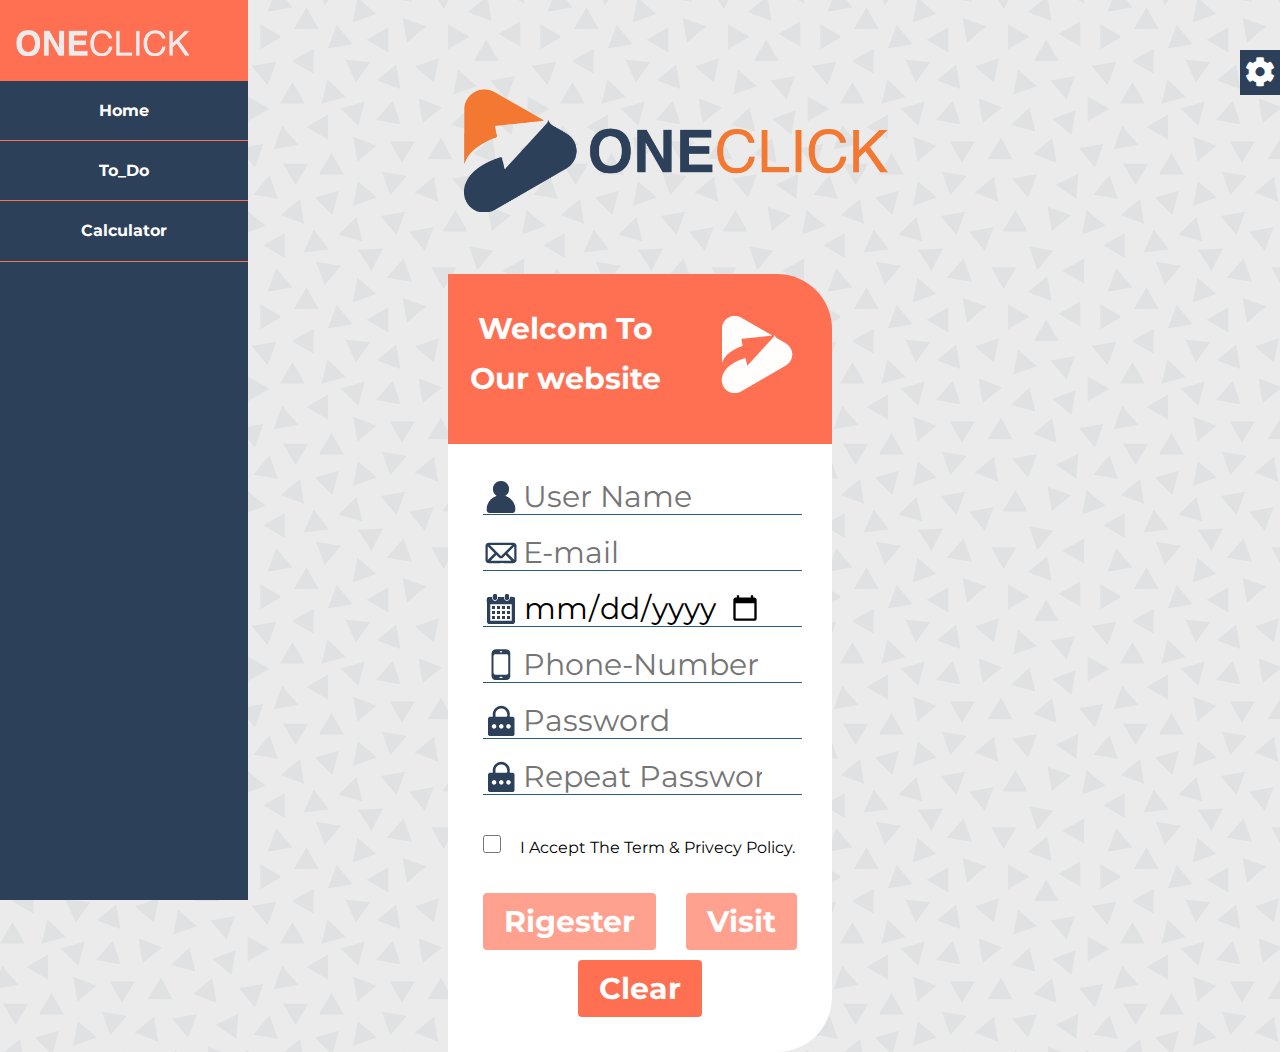
<file: project2-Dynamic Website/code/index.html>
<!DOCTYPE html>
<html lang="en">
<head>
    <meta charset="UTF-8">
    <meta name="viewport" content="width=device-width, initial-scale=1.0">2

    <meta name="description" content="Sign up with us to make some calculation and to write do list and save task on your browser  all of that in oneclick !  ">
    <meta name="keywords" content="Sign up page , To Do List , Calculator, HTML , CSS , Javascript , JS">
    <meta name="author" content="Hamzeh Obeidat, Mohammad Yacoub , Anas Melhem">

    <link rel="stylesheet" href="https://stackpath.bootstrapcdn.com/bootstrap/4.3.1/css/bootstrap.min.css" >
    <link rel="stylesheet" href="css/all.min.css">
    <link href="https://fonts.googleapis.com/css2?family=Montserrat:wght@300;400;700&display=swap" rel="stylesheet">

    <link rel="icon" href="images/favicon.png"  sizes="16x16">


    <link rel="stylesheet" href="css/main.css">
    <script src="https://code.jquery.com/jquery-3.1.0.min.js"></script>
    
    <title>Document</title>
</head>
<body>
    <!-- Start Navbar -->
    <header class="header" role="banner">
        <h1 class="logo">
          <a href="#"><img src="images/logowhit.png" alt=""></a>
        </h1>
        <div class="nav-wrap">
          <nav class="main-nav" role="navigation">
            <ul class="unstyled list-hover-slide">
              <li><a href="index.html">Home</a></li>
              <li><a href="to-do-list.html">To_Do</a></li>
              <li><a href="calculator.html">Calculator</a></li>
              
            </ul>
          </nav>
        </div>
      </header>

      <!-- End Navbar -->

       <!-- Start seting Box -->
       <div class="setting-box">

        <div class="toggl-seting">
            <i class="fa fa-cog icog"></i>
        </div>

        <div class="setings-contaner">
            <div class="option-box">
                <h4>Colors</h4>
                <ul class="colors-list">
    
                    <li class="active" data-color="#FF7052"></li>
                    <li data-color="#DAA46E"></li>
                    <li data-color="#7BBD59"></li>
                    <li data-color="#d61212"></li>
                </ul>

                <h4>Font Size</h4>
                <select class="font_size" id="font_size">
                    <option value="1.25rem">1.25rem</option>
                    <option value="1.375rem">1.375rem</option>
                    <option value="1.5625rem">1.5625rem</option>
                    <option value="1.6875rem">1.6875rem</option>
                    <option value="1.8125rem">1.8125rem</option>
                </select>

                <hr>
                <h4>Font Family</h4>
                <select name="font_family" id="font_family">
                    <option value="Arial" selected>Arial</option>
                    <option value="Verdana">Verdana</option>
                    <option value="Helvetica">Helvetica</option>
                    <option value="Times New Roman">Times New Roman</option>
                    <option value="Courier New">Courier New</option>
                </select>
            </div>
        </div>
    </div>

      <!-- Start login Form -->
    <div class = "container2">
        <div class="logo-website">
            <img src="images/logopng.png" alt="">
        </div>
        <div class="login-head">
           <div class="web-name">
               Welcom To <br>
               Our website
           </div>
           <div class="login-logo">
            <img src="images/logoicon.png">
           </div>
        </div>
        <div class="login-body">
             <!--login-->
        <div class="login">
            <!--Start Form (Log in)-->
            <div class="reg-info">
              <input type="text" placeholder="User Name" class="userName"  required>
              
              <input type="email" placeholder="E-mail" class="userEmail" required>
              
              <input type="date" id="birthday" name="birthday" class="userBirht" required>
              <input type="text" placeholder="Phone-Number" class="userPone" required>
              <input type="password" placeholder="Password" class="userPass" required>
              <input type="password" placeholder="Repeat Password" class="userPass" id = "reppass" required>
              <input type="checkbox" id="check" name="" >
              <label > I Accept The Term & Privecy Policy.</label><br>
              <div class="btn-conf"> 
                
                <button class="btn disabled ische " id="register">Rigester</button><button class="btn disabled ische" id="visit">Visit</button><button class="btn " id="clear">Clear</button>
              </div>
            </div>    
          <!-- </form> -->
          <!--End Form-->
        </div>
    </div>
    <!-- End login Form -->
    </div>




    <script src="https://code.jquery.com/jquery-3.3.1.slim.min.js" ></script>

    <script src="https://cdnjs.cloudflare.com/ajax/libs/popper.js/1.14.7/umd/popper.min.js" ></script>
    
    <script src="https://stackpath.bootstrapcdn.com/bootstrap/4.3.1/js/bootstrap.min.js" ></script>
    <script  src="js/main.js"></script>
</body>
</html>
</file>
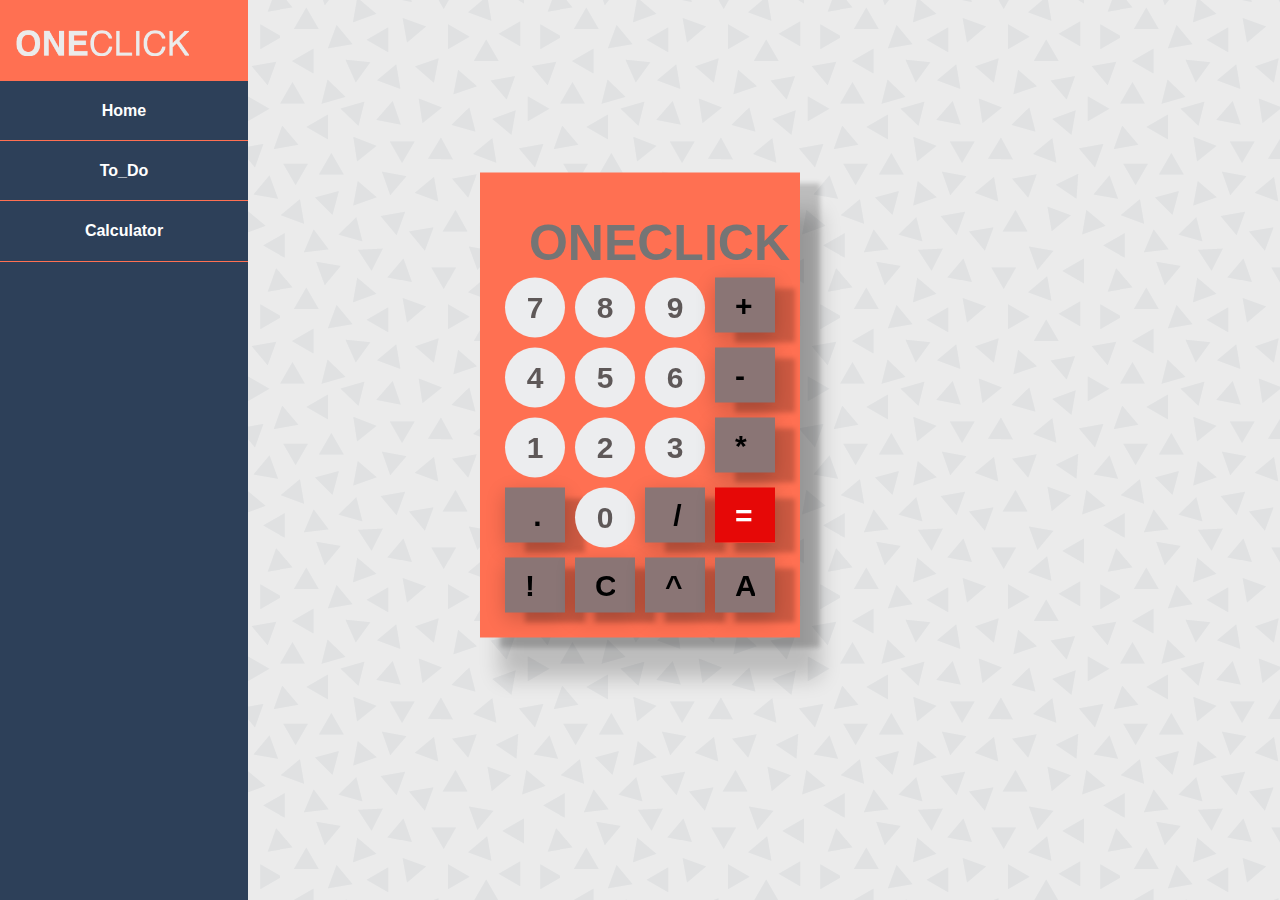
<file: project2-Dynamic Website/code/calculator.html>
<!DOCTYPE html>
<html lang="en">
<head>
    <meta charset="UTF-8">
    <meta name="viewport" content="width=device-width, initial-scale=1.0">
    <link rel="stylesheet" href="https://stackpath.bootstrapcdn.com/bootstrap/4.3.1/css/bootstrap.min.css" >
    <link rel="stylesheet" href="css/main.css">
    <link rel="stylesheet" href="css/calculator.css">
    <script src="https://code.jquery.com/jquery-3.1.0.min.js"></script>
    
    <title>Calculator</title>
</head>
<body>
    <header class="header" role="banner">
        <h1 class="logo">
          <a href="#"><img src="images/logowhit.png" alt=""></a>
        </h1>
        <div class="nav-wrap">
          <nav class="main-nav" role="navigation">
            <ul class="unstyled list-hover-slide">
              <li><a href="index.html">Home</a></li>
              <li><a href="to-do-list.html">To_Do</a></li>
              <li><a href="calculator.html">Calculator</a></li>
              
            </ul>
          </nav>
        </div>
      </header>


      <div class="container">
        <form name="form">
         <div class="display">
                 <input type="text"  name="displayResult"   id="calcinput" disabled placeholder="ONECLICK" eadonly />
    
         </div>
           <div class="buttons">
             <div class="row">
              <input  type="button"  name="b7"   value="7"  onClick="calcNumbers(b7.value)">
              <input  type="button"  name="b8"   value="8"  onClick="calcNumbers(b8.value)">
              <input  type="button"  name="b9"   value="9"  onClick="calcNumbers(b9.value)">
              <input  type="button1" name="addb" value="+"  onClick="calcNumbers(addb.value)">
            </div>
    
            <div class="row">
              <input  type="button"  name="b4"   value="4"  onClick="calcNumbers(b4.value)">
              <input  type="button"  name="b5"   value="5"  onClick="calcNumbers(b5.value)">
              <input  type="button"  name="b6"   value="6"  onClick="calcNumbers(b6.value)">
              <input  type="button1" name="subb" value="-"  onClick="calcNumbers(subb.value)">
            </div>
    
            <div class="row">
              <input type="button"  name="b1"   value="1"  onClick="calcNumbers(b1.value)">
              <input type="button"  name="b2"   value="2"  onClick="calcNumbers(b2.value)">
              <input type="button"  name="b3"   value="3"  onClick="calcNumbers(b3.value)">
              <input type="button1" name="mulb" value="*"  onClick="calcNumbers(mulb.value)">
            </div>
    
            <div class="row">
              <input type="button1"  name="potb"   value=" ."   readonly  onClick="calcNumbers(potb.value)">
                      <input type="button"   name="b0"     value="0"   readonly  onClick="calcNumbers(b0.value)">
              <input type="button1"  name="divb"   value=" /"   readonly  onClick="calcNumbers(divb.value)">
              <input type="button1"  class="red"   value="="   readonly  onClick="displayResult.value=eval(displayResult.value)">
                    </div>
    
                    <div class="row">
                        <input type="button1"   name="bf"                  value="!"      readonly    onClick="calcNumbers(bf.value)">
                        <input type="button1"   name="bcc"      id="ce"    value="C"      readonly    onClick="calcNumbers(bcc.value)">
                        <input type="button1"   name="power1"   id="po"    value="^"      readonly    onClick="calcNumbers(power1.value)">
                        <input type="button1"   name="ABS"      id="ABS"   value="A"    readonly    onClick="calcNumbers(ABS.value)">
    
                    </div>
          </div>
    
        </form>
        </div>


    
    <script src="https://code.jquery.com/jquery-3.3.1.slim.min.js" ></script>

    <script src="https://cdnjs.cloudflare.com/ajax/libs/popper.js/1.14.7/umd/popper.min.js" ></script>
    
    <script src="https://stackpath.bootstrapcdn.com/bootstrap/4.3.1/js/bootstrap.min.js" ></script>
    <script  src="js/calculator.js"></script>
</body>
</html>
</file>
<file: project2-Dynamic Website/code/css/main.css>
:root {
  --main-color: #ff7052;
  --main-size: 30px;
}
/* html {
  font-size: 62.5%;
} */

* {
  box-sizing: border-box;
}

body {
  margin: 0;
  padding: 0;
  font-family: "Montserrat", sans-serif;
  background-image: url("../images/pattern.png");
  background-color: #ebebeb;
  height: 100vh;
}

/*Start seting Box*/
.setting-box {
  height: 100vh;
  position: fixed;
  right: -150px;
  top: 0;
  width: 150px;
  background-color: #2d4059;
}

.setting-box.open {
  right: 0;
}

#font_family {
  width: 60px;
}

.setting-box .toggl-seting {
  background-color: #2d4059;
  position: absolute;
  top: 50px;
  color: #fff;
  font-size: var(--main-size);
  text-align: center;
  cursor: pointer;
  left: -40px;
}

.setting-box .toggl-seting .icog {
  /* padding: 8px; */
  width: 40px;
}

.setting-box .option-box {
  padding: 20px;
}
.setting-box .option-box h4 {
  margin-bottom: 20px;
  color: var(--main-color);
}
.setting-box .option-box .colors-list {
  list-style: none;
  text-align: center;
  padding: 0;
}
.setting-box .option-box .colors-list li {
  width: 30px;
  height: 30px;
  background-color: #333;
  opacity: 0.5;
  cursor: pointer;
  border-radius: 50%;
  display: block;
  margin: 20px auto;
}

.setting-box .option-box .colors-list li.active {
  opacity: 1;
}

.setting-box .option-box .colors-list li:first-child {
  background-color: #ff7052;
}

.setting-box .option-box .colors-list li:nth-child(2) {
  background-color: #daa46e;
}
.setting-box .option-box .colors-list li:nth-child(3) {
  background-color: #7bbd59;
}
.setting-box .option-box .colors-list li:nth-child(4) {
  background-color: #d61212;
}

/*End seting Box*/

/*start navbar*/

.unstyled {
  list-style: none;
  padding: 0;
  margin: 0;
}

.unstyled a {
  text-decoration: none;
}

.header {
  position: fixed;
  left: 0;
  top: 0;

  width: 15.5rem;
  background: #2d4059;
  height: 100vh;
}

.logo {
  /* padding: 0 20px; */
  margin: 0;
}

.logo a {
  display: block;
  padding: 1rem 1rem;
  width: 100%;
  text-decoration: none;
  transition: 0.15s linear all;
}

.logo a img {
  width: 80%;
}

.logo a:hover {
  color: #fff;
  background-color: var(--main-color);
}

.main-nav ul {
  border-top: solid 1px var(--main-color);
  text-align: center;
}

.main-nav li {
  border-bottom: solid 1px var(--main-color);
}

.main-nav a {
  padding: 1.1em 0;
  color: #fff;
  font-weight: bold;
}

.list-hover-slide li {
  position: relative;
  overflow: hidden;
}

.list-hover-slide a {
  display: block;
  position: relative;
  z-index: 1;

  transition: 0.35s ease all;
}

.list-hover-slide a:before {
  content: "";
  display: block;
  z-index: -1;
  position: absolute;
  left: -100%;
  top: 0;
  width: 100%;
  height: 100%;
  border-right: solid 5px var(--main-color);
  background: #ebebeb;

  transition: 0.35s ease all;
}
.list-hover-slide a:hover {
  color: var(--main-color);
}

.list-hover-slide a:hover::before {
  left: 0;
}

/*end navbar*/

.container2 {
  width: 30%;
  height: 60%;
  color: white;
  margin: 50px auto;
}

.container2 .logo-website {
  width: 500px;
  height: 200px;
}
.container2 .logo-website img {
  width: 100%;
  padding: 15px 60px 15px 16px;
}

.container2 .login-head {
  background-color: var(--main-color);
  height: 170px;
  border-top-right-radius: 55px;
  font-family: "Montserrat", sans-serif;
}

.container2 .login-head .web-name {
  width: calc(100% - 150px);
  /* background-color: blue; */
  float: left;
  height: 100%;
  text-align: center;
  line-height: 50px;
  font-size: var(--main-size);
  padding-top: 30px;
  font-weight: bold;
}

.container2 .login-head .login-logo {
  /* background-color: yellow; */
  width: 150px;
  height: 100%;
  float: left;
}

.container2 .login-head .login-logo img {
  /* opacity: 0.4; */
  margin: 35px 30px;
  width: 90px;
  transition: 0.5s;
  cursor: pointer;
}

.container2 .login-head .login-logo img:hover {
  opacity: 1;
  transform: rotate(360deg) scale(1.2, 1.2);
}

/**********************/
/*
form {
  min-height: 450px;
  padding-bottom: 10px;
  margin: 50px auto;
  background: #041122;
  text-align: center;
  border-radius: 5px;
  box-shadow: 1px 2px 2px rgba(4, 17, 34, 0.68);
  position: relative;
}

form img {
  opacity: 0.4;
  margin-top: 31px;
  margin-bottom: 30px;
  width: 80px;
  transition: 0.5s;
  cursor: pointer;
}*/

/*start header*/

div .header {
  overflow: hidden;
  width: 100%;
  box-sizing: border-box;
  display: inline-block;
}

/*end header*/

div .reg-info {
  background-color: #fff;
  padding: 15px;

  border-bottom-right-radius: 55px;
}

div .reg-info > input {
  display: block;
  padding: 3px 40px;
  /* background: transparent; */
  border: 0;
  border-bottom: 1px solid #285c7a;
  width: 90%;
  margin: 20px 20px;
  font-size: var(--main-size);
  transition: 0.3s;

  position: relative;
  background-color: rgb(255, 255, 255, 0.3);
  font-size: var(--main-size);
  height: 36px;
}
#check {
  height: 18px;
  width: 18px;
  margin: 20px 15px 20px 20px;
  display: inline;
}

label {
  color: #000;
}
/*
form input:hover {
   background: #285c7a; 
}
*/

div .reg-info > input:focus {
  outline: none;
}

.userName {
  background: url("../images/iconuser.png");
  background-repeat: no-repeat;
}

.userEmail {
  background-image: url("../images/iconemail.png");
  background-repeat: no-repeat;
}

.userPone {
  background-image: url("../images/iconphone.png");
  background-repeat: no-repeat;
}

.userPass {
  background-image: url("../images/iconpassword.png");
  background-repeat: no-repeat;
}

.userBirht {
  background-image: url("../images/icondate.png");
  background-repeat: no-repeat;
}

.btn-conf {
  text-align: center;
  margin: 15px auto;
}
.btn {
  background-color: var(--main-color);
  margin: 5px 15px;
  padding: 5px 20px;
  font-size: var(--main-size);
  font-weight: bold;
  color: #fff;
}
.btn:hover {
  color: #2d4059;
}

.disabled {
  pointer-events: none;
}

/*start footer*/
/* .footerabout {
  text-align: center;
  margin-bottom: 50px;
}

.footerabout {
  font-size: 2vw;
  font-family: "Segoe UI", Tahoma, Geneva, Verdana, sans-serif;
  font-weight: 800;
  width: 800px;
  margin: 0;
  margin-top: 20px;
  text-align: center;
} */

.footerabout2 {
  text-align: center;
  /* margin-bottom: 50px; */
  background-color: #2d4059;
  position: relative;
  bottom: 0;
  /* left: 0; */
  /* position: fixed; */
  margin: 50px;
  width: 100%;
}
/* 
.footerabout2 h2 {
  font-size: 2vw; 
  font-family: "Segoe UI", Tahoma, Geneva, Verdana, sans-serif;
  font-weight: 800;
  width: 800px; 
  margin: auto; 
   margin-top: 50px; 
   text-align: center; 
   color: var(--main-color);
}  */

/*

.fa {
  padding: 20px;
  font-size: 30px;
  width: 50px;
  text-align: center;
  text-decoration: none;
  margin: 5px 2px;
} */

.fa:hover {
  opacity: 0.7;
}

.fa-facebook {
  background: #3b5998;
  color: white;
}

.fa-twitter {
  background: #55acee;
  color: white;
}

.fa-google {
  background: #dd4b39;
  color: white;
}

.fa-linkedin {
  background: #007bb5;
  color: white;
}

.space {
  height: 300px;
  width: 100%;
  /* margin-bottom: 50px; */
}
</file>
<file: project2-Dynamic Website/code/css/calculator.css>
body,
html {
  margin: 0;
  padding: 0;
}

.container {
  position: fixed;
  top: 45%;
  left: 50%;
  transform: translate(-50%, -50%);
  background: #ff7052;
  box-shadow: 20px 10px 5px 0 rgba(0, 0, 0, 0.2),
    20px 40px 20px 0 rgba(0, 0, 0, 0.2);
  border-radius: 0%;
  padding-bottom: 20px;
  width: 320px;
}
.display {
  width: 100%;
  height: 30px;
  padding: 40px 0px;

  border-top-left-radius: 0px;
  border-top-right-radius: 0px;
}
.buttons {
  padding: 20px 20px 0 20px;
}
.row {
  float: left;
}
input[type="button"] {
  width: 60px;
  height: 60px;
  float: left;
  padding: 0;
  margin: 5px;
  box-sizing: border-box;
  background: #ecedef;
  border: none;
  font-size: 30px;
  line-height: 30px;
  border-radius: 50%;
  font-weight: 700;
  color: #5e5858;
  cursor: pointer;
}
input[type="button1"] {
  width: 60px;
  height: 55px;
  float: left;
  padding: 20px;
  margin: 5px;
  box-sizing: border-box;
  background: rgb(138, 117, 117);
  border: none;
  font-size: 30px;
  line-height: 30px;
  font-weight: 700;
  color: black;
  cursor: pointer;
  box-shadow: 20px 10px 5px 0 rgba(0, 0, 0, 0.2),
    0px 6px 20px 0 rgba(0, 0, 0, 0.2);
}

input[type="text"] {
  width: 270px;
  height: 60px;
  float: left;
  padding: 0;
  box-sizing: border-box;
  border: none;
  background: none;
  color: rgb(19, 29, 165); /*text input with color */
  text-align: right;
  font-weight: 700;
  font-size: 50px;
  line-height: 60px;
  margin: 0 25px;
}
.red {
  background: rgba(230, 7, 7, 0.993) !important;
  color: white !important;
}
</file>
